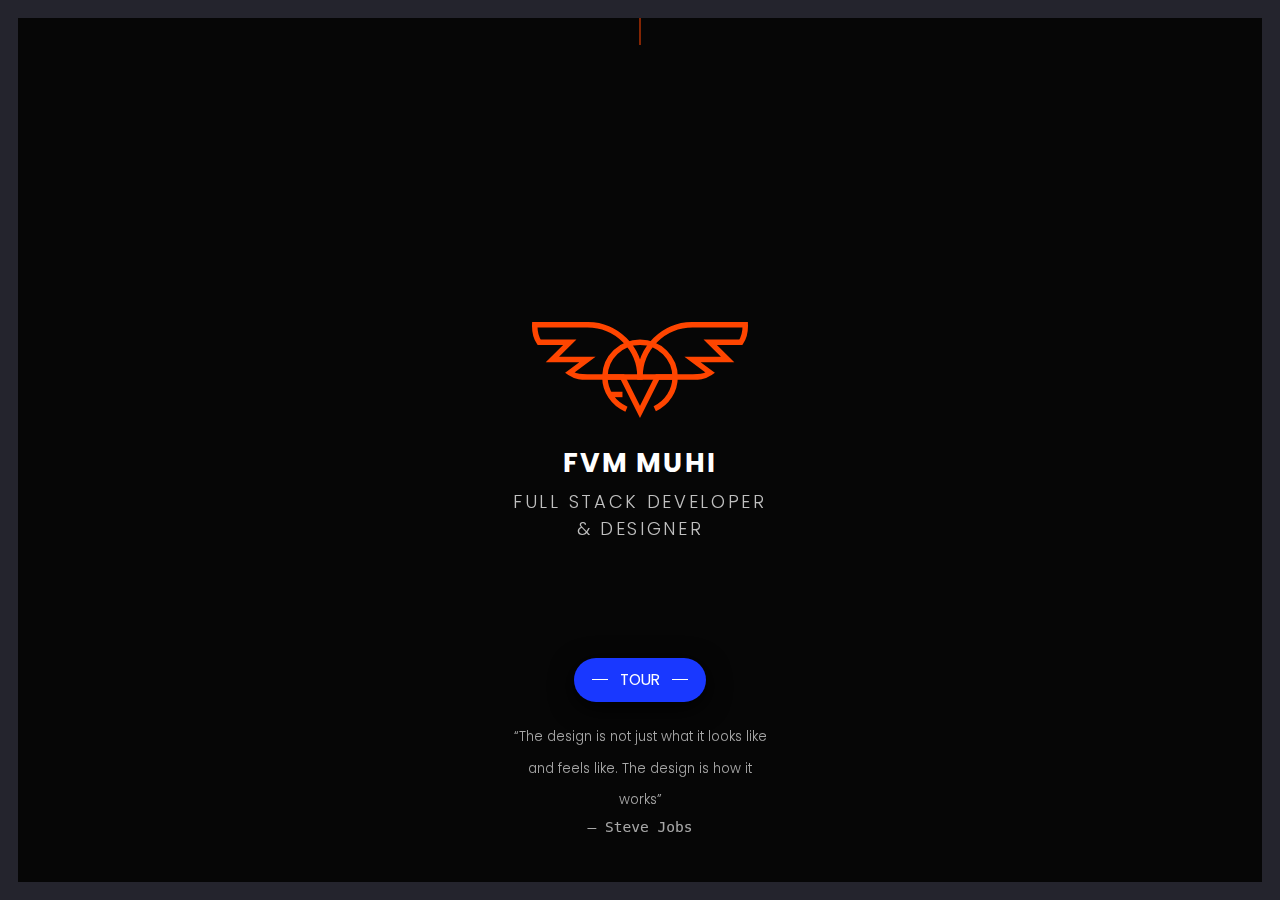
<file: index.html>
<!DOCTYPE html>
<html lang="en">

<head>
    <meta charset="UTF-8">
    <title>Welcome to FvM Muhi</title>
    <meta name="viewport" content="width=device-width, initial-scale=1.0">
    <link rel="stylesheet" href="./assets/scss/main.css">
</head>

<body>
    <section class="section" id="home-section">
        <div class="container">
            <div class="line"></div>
            <div class="content">
                <figure class="block" id="logo-block">
                    <img src="./assets//images/logo/logo-192.svg" alt="fvm logo">
                </figure>
                <div class="block" id="naming-block">
                    <h4 class="naming">FvM Muhi</h4>
                    <p class="roles">Full stack developer<br> & Designer</p>
                </div>
                <div class="block" id="action-block">
                    <button class="button">
                        <span class="line-blue"></span>
                        <span class="text">Tour</span>
                        <span class="line-orange"></span>
                    </button>
                    <article class="quotes">
                        <small>“The design is not just what it looks like and feels like. The design is how it
                            works”</small>
                        <pre>— Steve Jobs</pre>
                    </article>
                </div>
            </div>
        </div>
    </section>
</body>

</html>
</file>
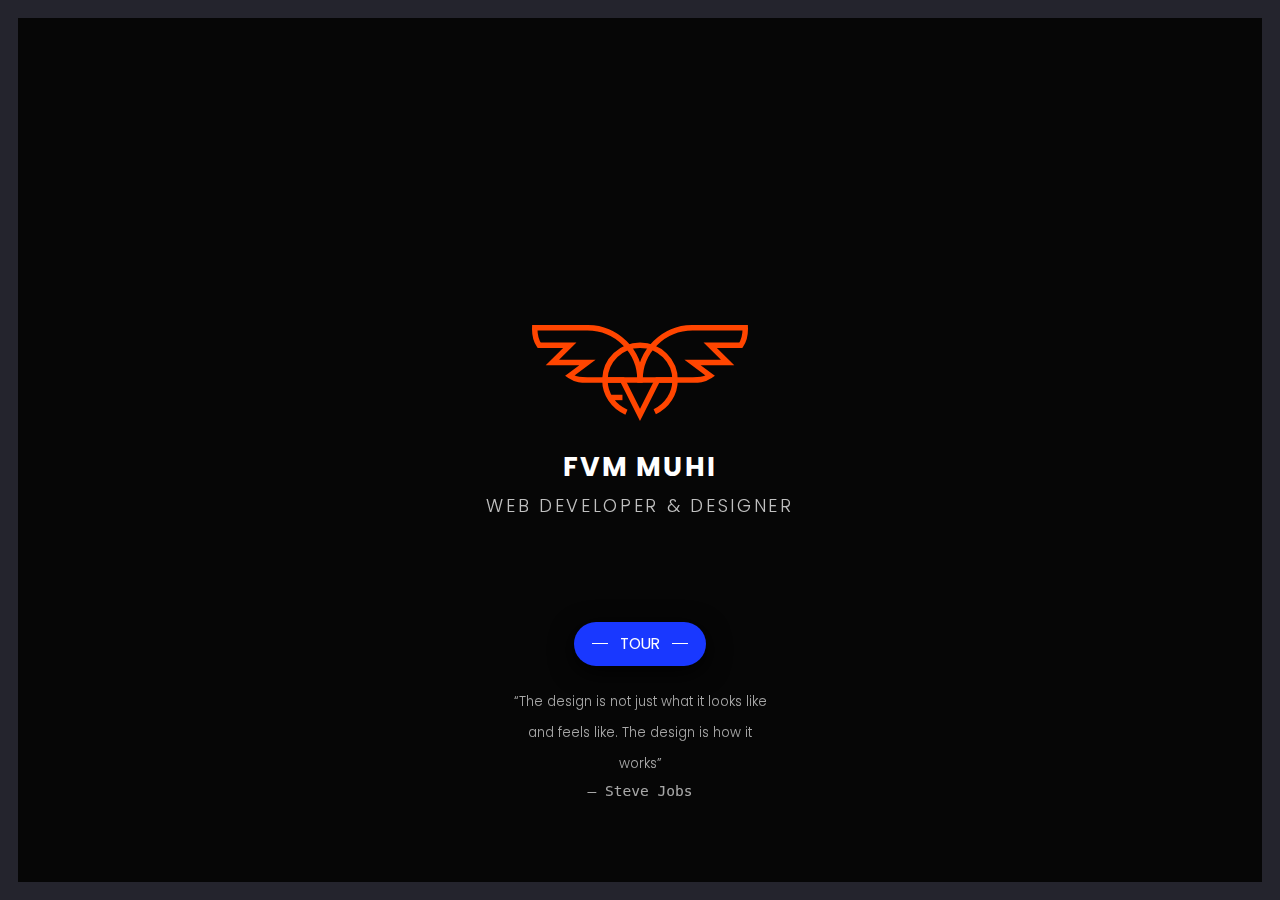
<file: home.html>
<!DOCTYPE html>
<html lang="en">

<head>
    <meta charset="UTF-8">
    <title>Welcome to FvM Muhi</title>
    <meta name="viewport" content="width=device-width, initial-scale=1.0">
    <link rel="stylesheet" href="./assets/scss/main.css">
</head>

<body>

    <section class="section" id="home-section">
        <div class="container">

            <div class="content">
                <figure class="block" id="logo-block">
                    <img src="./assets//images/logo/logo-192.svg" alt="fvm logo">
                </figure>
                <div class="block" id="naming-block">
                    <h4 class="naming">FvM Muhi</h4>
                    <p class="roles">Web Developer & Designer</p>
                </div>
                <div class="block" id="action-block">
                    <button class="button">
                        <span class="line-blue"></span>
                        <span class="text">Tour</span>
                        <span class="line-orange"></span>
                    </button>
                    <article class="quotes">
                        <small>“The design is not just what it looks like and feels like. The design is how it
                            works”</small>
                        <pre>— Steve Jobs</p>
                    </article>

                </div>
            </div>
        </div>
    </section>


</body>

</html>
</file>
<file: assets/scss/main.css>
@import url("https://fonts.googleapis.com/css2?family=Poppins:wght@300;700&display=swap");
* {
  -webkit-box-sizing: border-box;
          box-sizing: border-box;
}

*:before,
*:after {
  -webkit-box-sizing: inherit;
          box-sizing: inherit;
}

html, body, div, span, applet, object, iframe,
h1, h2, h3, h4, h5, h6, p, blockquote, pre,
a, abbr, acronym, address, big, cite, code,
del, dfn, em, img, ins, kbd, q, s, samp,
small, strike, strong, sub, sup, tt, var,
b, u, i, center,
dl, dt, dd, ol, ul, li,
fieldset, form, label, legend,
table, caption, tbody, tfoot, thead, tr, th, td,
article, aside, canvas, details, embed,
figure, figcaption, footer, header, hgroup,
menu, nav, output, ruby, section, summary,
time, mark, audio, video {
  margin: 0;
  padding: 0;
  border: 0;
  font-size: 100%;
  vertical-align: baseline;
}

/* Layout & box sizing */
article,
aside,
footer,
header,
nav,
section,
main {
  display: block;
}

button,
input,
optgroup,
select,
textarea {
  font-family: inherit;
  /* 1 */
  font-size: 100%;
  /* 1 */
  line-height: 1.15;
  /* 1 */
  margin: 0;
  /* 2 */
}

button {
  cursor: pointer;
}

ol, ul {
  list-style: none;
}

button,
input {
  overflow: visible;
}

button,
select {
  text-transform: none;
}

button,
[type="button"],
[type="reset"],
[type="submit"] {
  -webkit-appearance: button;
}

h1 {
  margin: 0;
}

a {
  text-decoration: none;
}

a:focus {
  outline: thin dotted;
}

a:active,
a:hover {
  outline: 0;
}

::-moz-selection {
  /* Code for Firefox */
  color: white;
  background: #691AFE;
}

::selection {
  color: white;
  background: #691AFE;
}

.primary {
  color: #ff4500;
}

.accent {
  color: #e60dff;
}

.bg-primary {
  background-color: #ff4500;
}

.bg-accent {
  background-color: #e60dff;
}

html {
  font-size: 100%;
}

@media (min-width: 768px) {
  html {
    font-size: 112%;
  }
}

@media (min-width: 1366px) {
  html {
    font-size: 131.3%;
  }
}

/*16px*/
body {
  font-family: 'Poppins', sans-serif;
  font-weight: 300;
  line-height: 1.75;
  background: #24242d;
  color: #fff;
}

p {
  margin-bottom: 1rem;
}

h1, h2, h3, h4, h5 {
  font-family: 'Poppins', sans-serif;
  font-weight: 700;
  line-height: 1.3;
}

h1 {
  margin-top: 0;
  font-size: 4.209rem;
}

h2 {
  font-size: 3.157rem;
}

h3 {
  font-size: 2.369rem;
}

h4 {
  font-size: 1.777rem;
}

h5 {
  font-size: 1.333rem;
}

small, .text_small {
  font-size: 0.75rem;
}

.section {
  background: transparent;
  width: 100vw;
  height: 100vh;
}

.container {
  height: 100%;
  width: 100%;
  min-height: 640px;
  background-color: #060606;
}

button {
  outline: none;
  cursor: pointer;
  border: none;
  min-width: 152px;
  min-height: 48px;
  display: -webkit-box;
  display: -ms-flexbox;
  display: flex;
  -webkit-box-align: center;
      -ms-flex-align: center;
          align-items: center;
  -webkit-box-pack: center;
      -ms-flex-pack: center;
          justify-content: center;
  font-size: 0.85rem;
  text-transform: uppercase;
  border-radius: 25px;
  margin: 24px 0;
  color: #fff;
  background-color: #060606;
}

@media (min-width: 768px) {
  button {
    min-width: 156px;
    min-height: 52px;
  }
}

@media (min-width: 1366px) {
  button {
    min-width: 172px;
    min-height: 54px;
    font-size: 0.75rem;
  }
}

#home-section {
  padding: 1.0rem;
}

#home-section .container {
  min-height: 608px;
  position: relative;
}

#home-section .container .line {
  position: absolute;
  height: 1.5rem;
  width: 1px;
  left: 50%;
  -webkit-transform: translate(-50%, 0);
          transform: translate(-50%, 0);
  background-color: #ff4500;
}

#home-section .container .content {
  height: 100%;
  display: -ms-grid;
  display: grid;
  -ms-grid-columns: 1fr;
      grid-template-columns: 1fr;
  -ms-grid-rows: (1fr)[6];
      grid-template-rows: repeat(6, 1fr);
}

@media (min-width: 768px) {
  #home-section .container .content {
    -webkit-box-ordinal-group: 1;
        -ms-flex-order: 0;
            order: 0;
    -webkit-box-pack: center;
        -ms-flex-pack: center;
            justify-content: center;
  }
}

#home-section .container .content #logo-block {
  -ms-grid-row: 3;
  -ms-grid-row-span: 2;
  grid-row: 3/5;
  -ms-flex-item-align: center;
      -ms-grid-row-align: center;
      align-self: center;
  -ms-grid-column-align: center;
      justify-self: center;
}

@media (min-width: 768px) {
  #home-section .container .content #logo-block {
    -ms-grid-row: 3;
    -ms-grid-row-span: 1;
    grid-row: 3/4;
  }
}

#home-section .container .content #logo-block img {
  width: 12rem;
}

#home-section .container .content #naming-block {
  -ms-grid-row: 2;
  grid-row: 2/2;
  text-align: center;
  -webkit-box-ordinal-group: 0;
      -ms-flex-order: -1;
          order: -1;
}

@media (min-width: 768px) {
  #home-section .container .content #naming-block {
    -ms-grid-row: 4;
    -ms-grid-row-span: 1;
    grid-row: 4/5;
  }
}

#home-section .container .content #naming-block .naming {
  font-size: 1.5rem;
  text-transform: uppercase;
  margin-bottom: 8px;
  letter-spacing: 0.1rem;
}

#home-section .container .content #naming-block .roles {
  font-size: 1.0rem;
  text-transform: uppercase;
  letter-spacing: 0.1rem;
  line-height: 1.5rem;
  opacity: 0.75;
}

@media (min-width: 768px) {
  #home-section .container .content #naming-block {
    margin-bottom: 2rem;
    -webkit-box-ordinal-group: 1;
        -ms-flex-order: 0;
            order: 0;
  }
  #home-section .container .content #naming-block .roles {
    letter-spacing: 0.15rem;
  }
}

#home-section .container .content #action-block {
  -ms-grid-row: 5;
      grid-row-start: 5;
  grid-row-end: 7;
  -ms-flex-item-align: center;
      -ms-grid-row-align: center;
      align-self: center;
  -ms-grid-column-align: center;
      justify-self: center;
}

#home-section .container .content #action-block .button {
  margin: 1rem auto;
  min-width: 128px;
  min-height: 42px;
  -webkit-filter: drop-shadow(0px 6px 12px black);
          filter: drop-shadow(0px 6px 12px black);
  background-color: #1938ff;
}

#home-section .container .content #action-block .button .text {
  margin: 0 12px;
}

#home-section .container .content #action-block .button .line-blue {
  height: 1px;
  width: 16px;
  background-color: #fff;
}

#home-section .container .content #action-block .button .line-orange {
  height: 1px;
  width: 16px;
  background-color: #fff;
}

@media (min-width: 768px) {
  #home-section .container .content #action-block .button {
    min-width: 132px;
    min-height: 44px;
  }
}

@media (min-width: 1366px) {
  #home-section .container .content #action-block .button {
    min-width: 156px;
    min-height: 48px;
    font-size: 0.75rem;
  }
}

#home-section .container .content #action-block .quotes {
  opacity: 0.65;
  width: 256px;
  text-align: center;
}

@media (min-width: 1366px) {
  #home-section .container .content #action-block .quotes {
    width: 396px;
  }
}
/*# sourceMappingURL=main.css.map */
</file>
